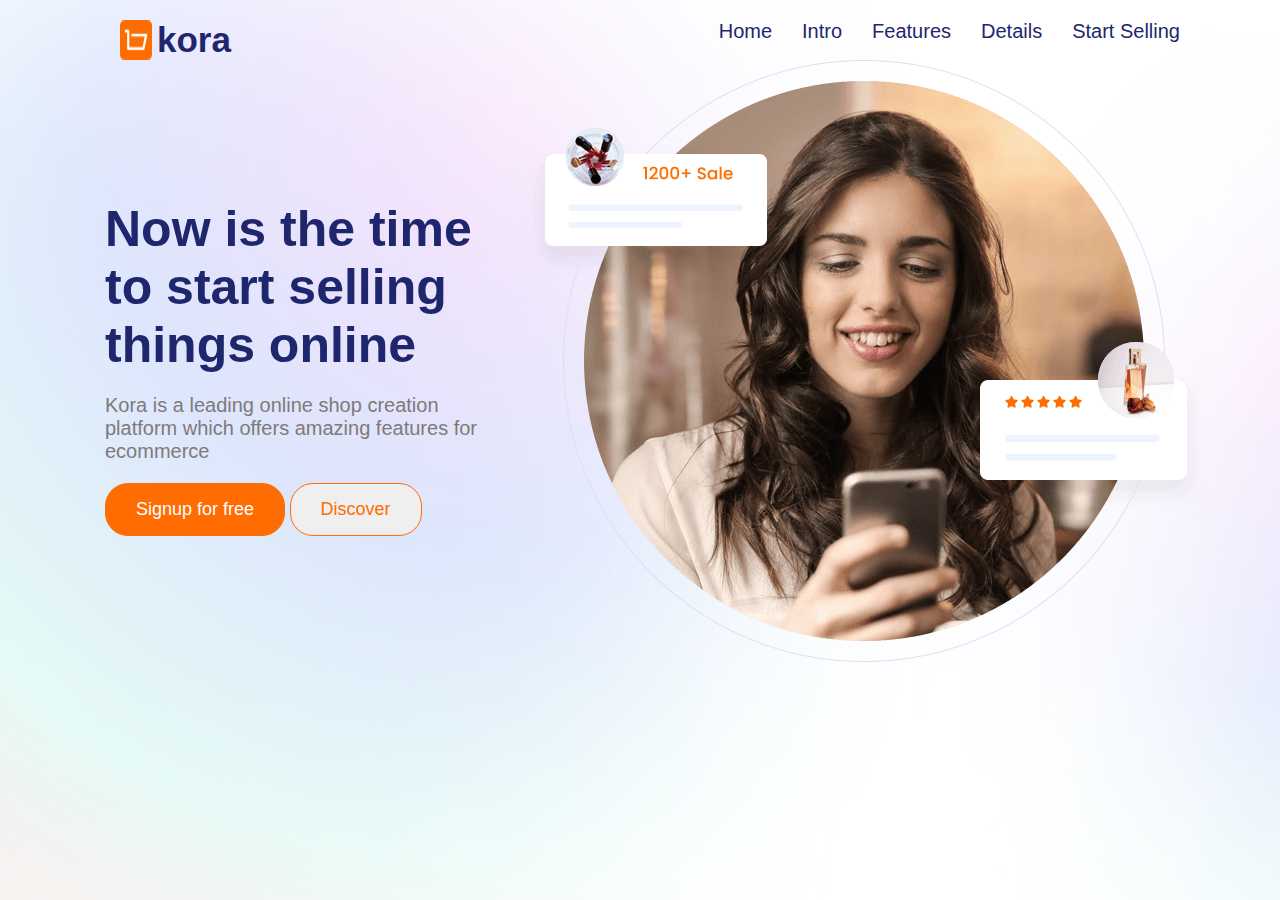
<file: Day 3/index.html>
<!DOCTYPE html>
<html lang="en">
<head>
    <meta charset="UTF-8">
    <meta http-equiv="X-UA-Compatible" content="IE=edge">
    <meta name="viewport" content="width=device-width, initial-scale=1.0">
    <title>Document</title>
    <link rel="stylesheet" href="style.css">
</head>
<body>
    <div class="header">
        <nav>
            <div class="navbar">
                <img src="images/favicon.png" alt="" class="logo">
                <h2>kora</h2>
                <ul>
                    <li><a href="">Home</a></li>
                    <li><a href="">Intro</a></li>
                    <li><a href="">Features</a></li>
                    <li><a href="">Details</a></li>
                    <li><a href="">Start Selling</a></li>
                </ul>
            </div>
        </nav>
        <div class="header-img">
            <img src="images/header.png" alt="">
        </div>
        <div class="header-text">
            <h1>Now is the time to start selling things online</h1>
            <p>Kora is a leading online shop creation platform which offers amazing features for ecommerce</p>
            <button class="btn1">Signup for free</button>
            <button class="btn2">Discover</button>
        </div>
        
    </div>
</body>
</html>
</file>
<file: Day 3/style.css>
*{
    margin: 0;
    padding: 0;
    box-sizing: border-box;
    font-family: sans-serif;
}
.header{
    background-image: url(images/header-background.png);
    height: 100vh;
}
.navbar{
    display: flex;
}
.navbar .logo{
    margin-left: 120px;
    margin-right: 5px;
    margin-top: 20px;
}
.navbar h2{
    color: #1e266d;
    font-size: 35px;
    margin-top: 20px;
}
.navbar ul {
    display: flex;
    position: absolute;
    right: 100px;
    list-style: none;
    margin-top: 20px;
}
.navbar ul a {
   margin-left: 30px;
    text-decoration: none;
    color: #1e266d;
    font-size: 20px;
    transition: all .2s;
}
.navbar ul a:hover {
    border-bottom: 1px solid #ff6c02;
    color: #ff6c02;
}
.header .header-img{
    position: absolute;
    top: 60px;
   right: 75px;
   height: 50vh;
}
.header-text{
    width: 400px;
    position: absolute;
    top: 200px;
    left: 105px;
}
.header-text h1{
    font-size: 50px;
    color: #1e266d;
}
.header-text p{
    font-size: 20px;
    color:#7e7a7a;
    margin: 20px 0;
}
.btn1{
    padding: 15px 30px;
    font-size: 18px;
    text-align: center;
    border-radius: 23px;
    background-color: #ff6c02;
    border: 1px solid #ff6c02;
    color: white;
    transition: all .3s;
cursor: pointer;
}
.btn1:hover{
    background-color: white;
    border: 1px solid #ff6c02;
    color: #ff6c02;
}
.btn2{
    padding: 15px 30px;
    font-size: 18px;
    text-align: center;
border-radius: 23px;
border: 1px solid #ff6c02;
color: #ff6c02;

transition: all .3s;
cursor: pointer;
}
.btn2:hover{
    background-color: #ff6c02;
    border: 1px solid #ff6c02;
    color: white;
}
</file>
